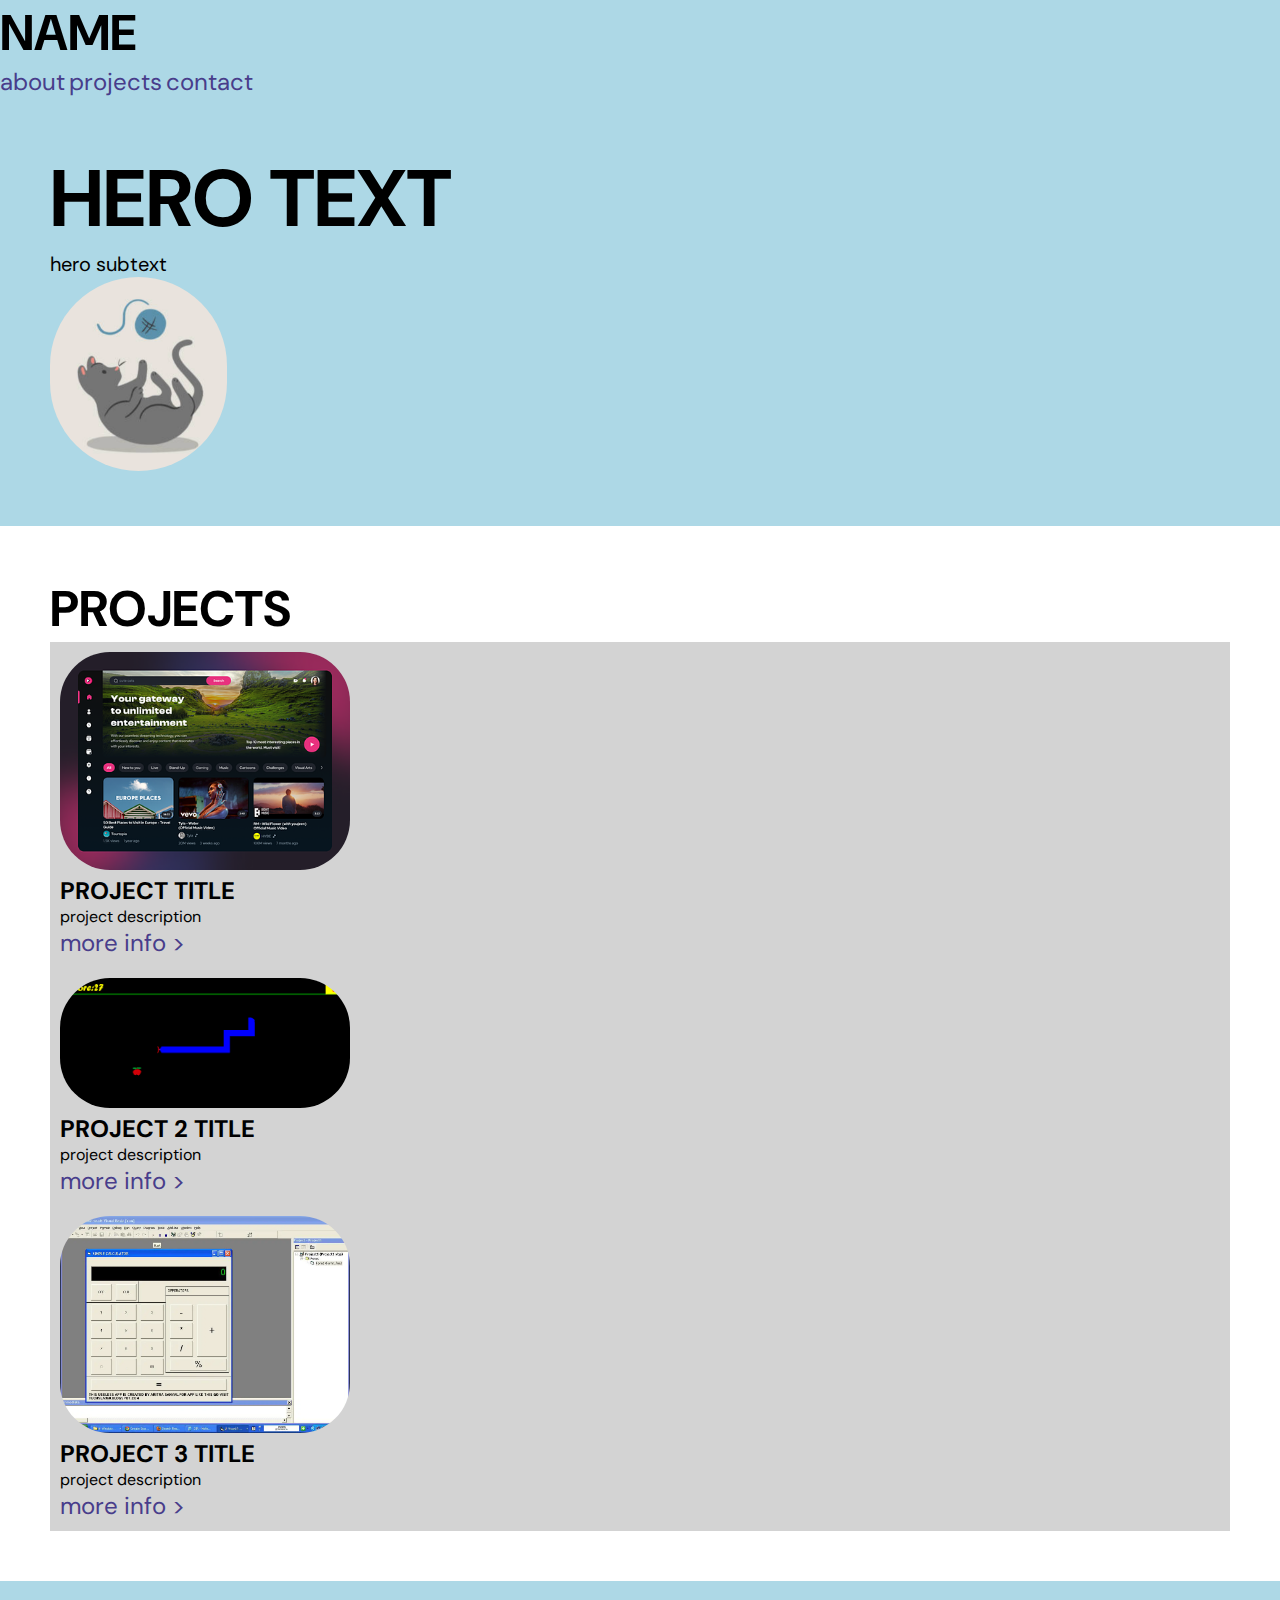
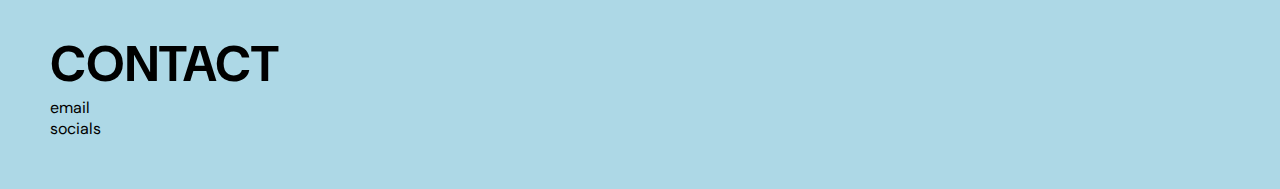
<file: css_workshop/index.html>
<!DOCTYPE html>
<html lang="en">
<head>
    <meta charset="UTF-8">
    <meta name="viewport" content="width=device-width, initial-scale=1.0">
    <link rel="stylesheet" type="text/css" href="styles.css" />
    <title>Personal Portfolio</title>
</head>
<body>
    <div id="hero">
        <div id="header">
            <h1>NAME</h1>
            <ul>
                <li><a href="#hero-content">about</a></li>
                <li><a href="#projects">projects</a></li>
                <li><a href="#contact">contact</a></li>
            </ul>
        </div>

        <div id="hero-content">
            <h1 id="hero-text">HERO TEXT</h1>
            <p id="hero-subtext">hero subtext</p>
            <img id="hero-image" src="../assets/hero-cat.png" alt="hero_image"/>
        </div>
    </div>

    <div id="projects">
        <h1>PROJECTS</h1>
        <div class="card">
            <img id="project-image" src="../assets/project-website.png" alt="project_image"/>
            <div class="card-content">
                <h2>PROJECT TITLE</h2>
                <p>project description</p>
                <a>more info ></a>
            </div>
        </div>
        <div class="card">
            <img id="project-image" src="../assets/project-snake.png" alt="project_image"/>
            <div class="card-content">
                <h2>PROJECT 2 TITLE</h2>
                <p>project description</p>
                <a>more info ></a>
            </div>
        </div>
        <div class="card">
            <img id="project-image" src="../assets/project-calculator.png" alt="project_image"/>
            <div class="card-content">
                <h2>PROJECT 3 TITLE</h2>
                <p>project description</p>
                <a>more info ></a>
            </div>
        </div>
    </div>

    <div id="contact">
        <h1>CONTACT</h1>
        <p>email</p>
        <p>socials</p>
    </div>
</body>
</html>
</file>
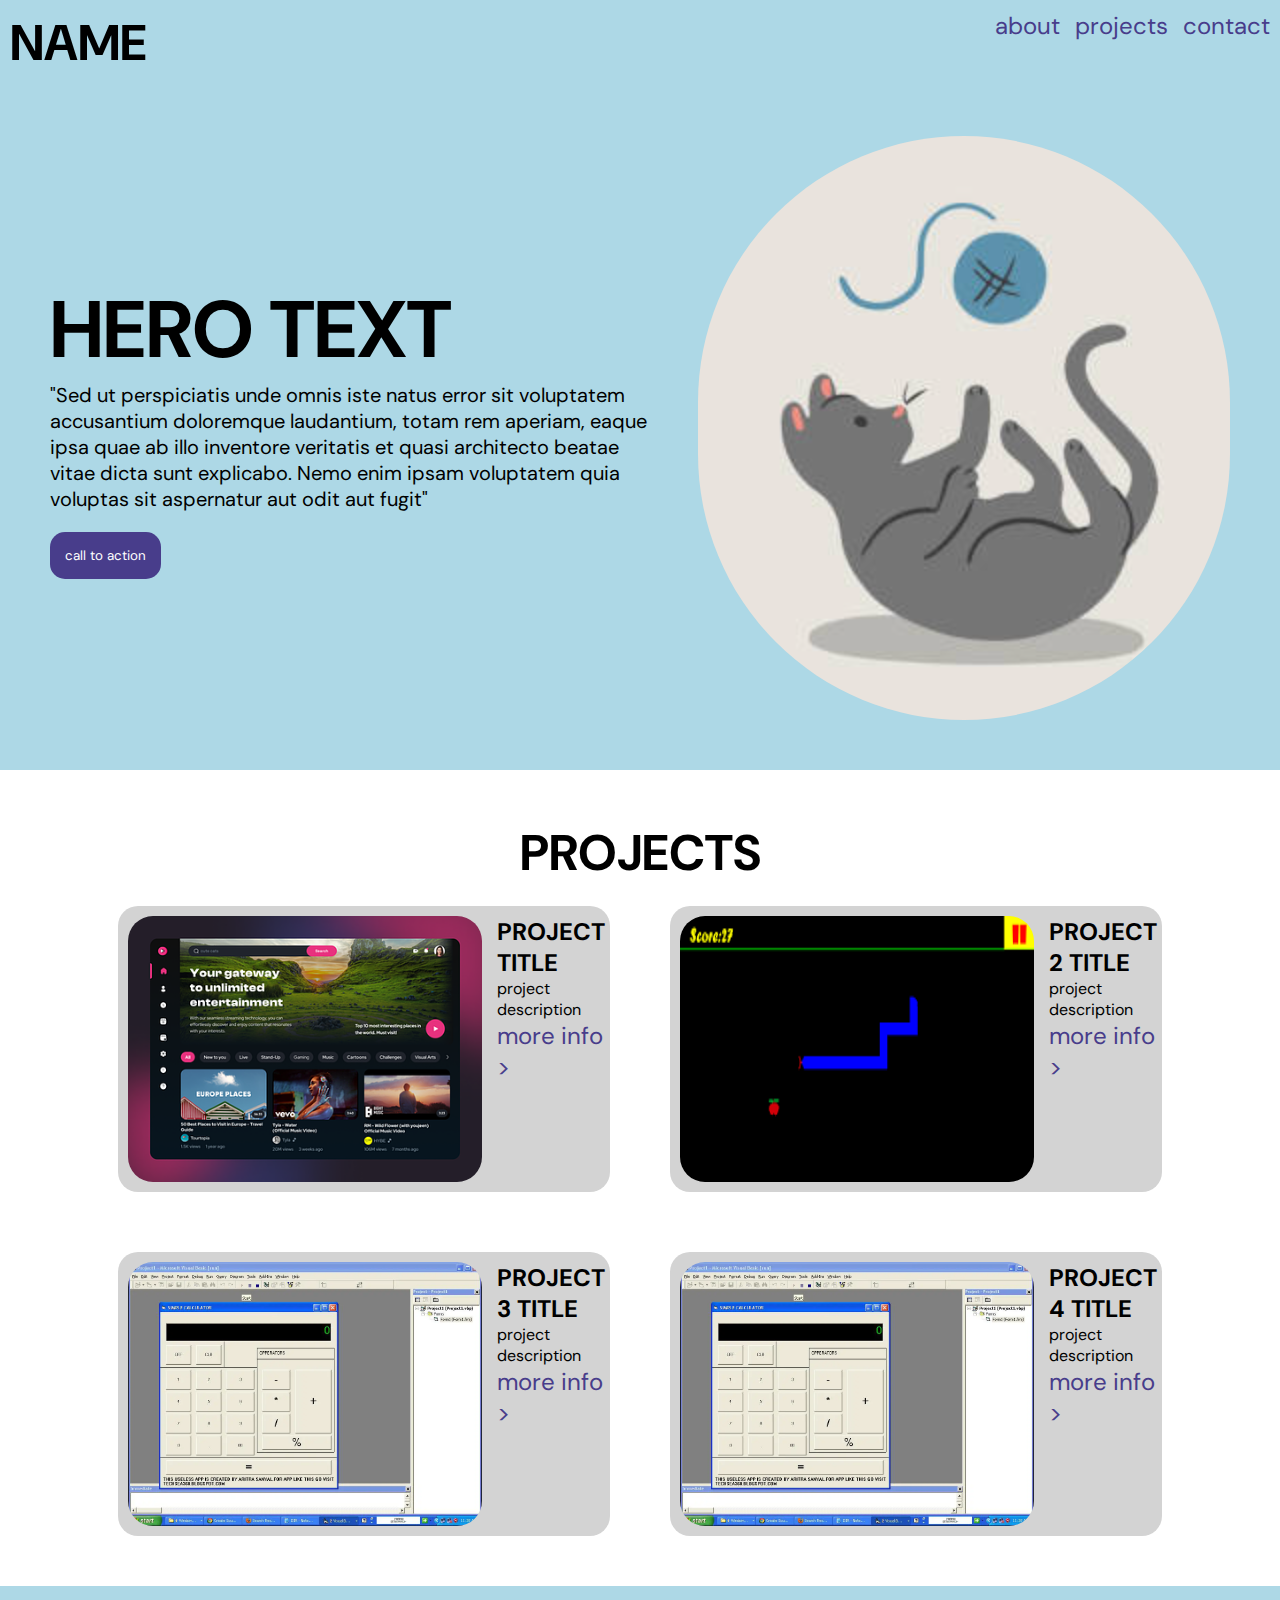
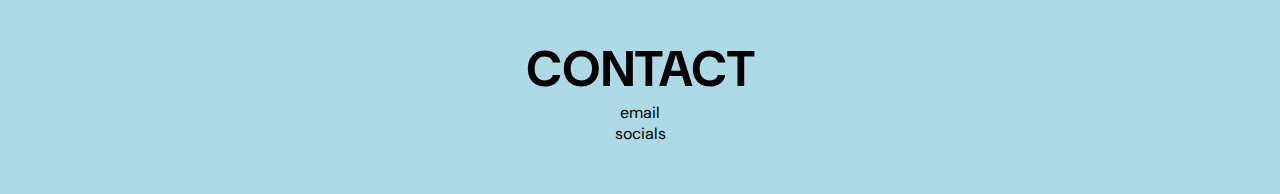
<file: flexbox_workshop/index.html>
<!DOCTYPE html>
<html lang="en">
<head>
    <meta charset="UTF-8">
    <meta name="viewport" content="width=device-width, initial-scale=1.0">
    <link rel="stylesheet" type="text/css" href="styles.css" />
    <title>Personal Portfolio</title>
</head>
<body>
    <div id="hero">
        <div id="header">
            <h1>NAME</h1>
            <ul>
                <li><a href="#hero-content">about</a></li>
                <li><a href="#projects">projects</a></li>
                <li><a href="#contact">contact</a></li>
            </ul>
        </div>

        <div id="hero-content">
            <div class="hero-content-text">
                <h1 id="hero-text">HERO TEXT</h1>
                <p id="hero-subtext">
                    "Sed ut perspiciatis unde omnis iste natus error sit voluptatem accusantium doloremque laudantium, totam rem aperiam, eaque ipsa quae ab illo inventore veritatis et quasi architecto beatae vitae dicta sunt explicabo. Nemo enim ipsam voluptatem quia voluptas sit aspernatur aut odit aut fugit"
                </p>
                <button>call to action</button>
            </div>
            <img id="hero-image" src="../assets/hero-cat.png" alt="hero_image"/>
        </div>
    </div>

    <div id="projects">
        <h1 class="projects-title">PROJECTS</h1>
        <div class="project-content">
            <div class="card">
                <img id="project-image" src="../assets/project-website.png" alt="project_image"/>
                <div class="card-content">
                    <h2>PROJECT TITLE</h2>
                    <p>project description</p>
                    <a>more info ></a>
                </div>
            </div>
            <div class="card">
                <img id="project-image" src="../assets/project-snake.png" alt="project_image"/>
                <div class="card-content">
                    <h2>PROJECT 2 TITLE</h2>
                    <p>project description</p>
                    <a>more info ></a>
                </div>
            </div>
            <div class="card">
                <img id="project-image" src="../assets/project-calculator.png" alt="project_image"/>
                <div class="card-content">
                    <h2>PROJECT 3 TITLE</h2>
                    <p>project description</p>
                    <a>more info ></a>
                </div>
            </div>
            <div class="card">
                <img id="project-image" src="../assets/project-calculator.png" alt="project_image"/>
                <div class="card-content">
                    <h2>PROJECT 4 TITLE</h2>
                    <p>project description</p>
                    <a>more info ></a>
                </div>
            </div>
    </div>
    </div>

    <div id="contact">
        <h1>CONTACT</h1>
        <p>email</p>
        <p>socials</p>
    </div>
</body>
</html>
</file>
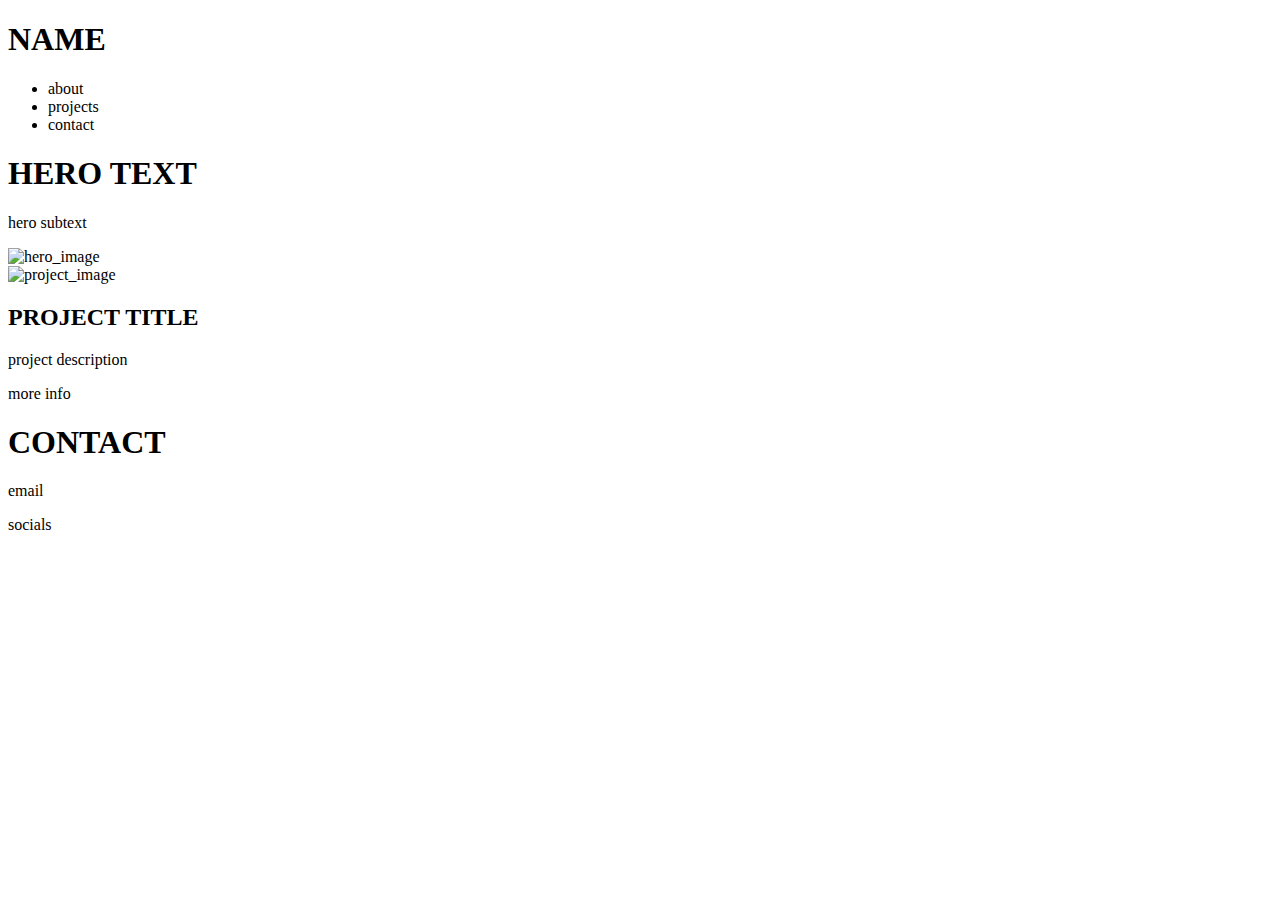
<file: html_workshop/index.html>
<!DOCTYPE html>
<html lang="en">
<head>
    <meta charset="UTF-8">
    <meta name="viewport" content="width=device-width, initial-scale=1.0">
    <title>Personal Portfolio</title>
</head>
<body>
    <div class="header">
        <h1>NAME</h1>
        <ul>
            <li>about</li>
            <li>projects</li>
            <li>contact</li>
        </ul>
    </div>

    <div class="hero">
        <h1>HERO TEXT</h1>
        <p>hero subtext</p>
        <img alt="hero_image"/>
    </div>

    <div class="projects">
        <div class="card">
            <img alt="project_image"/>
            <h2>PROJECT TITLE</h2>
            <p>project description</p>
            <a>more info</a>
        </div>
    </div>

    <div class="contact">
        <h1>CONTACT</h1>
        <p>email</p>
        <p>socials</p>
    </div>
</body>
</html>
</file>
<file: css_workshop/styles.css>
@import url('https://fonts.googleapis.com/css2?family=DM+Sans:opsz@9..40&display=swap');

* {
    margin: 0;
    padding: 0;
    border: 0;
    font-family: 'DM Sans', sans-serif;
    scroll-behavior: smooth;
}

ul {
    list-style-type: none;
}

li {
    display: inline-block;
}

h1 {
    font-size: 50px;
    font-weight: bolder;
}

a {
    color: darkslateblue;
    text-decoration: none;
    font-size: 24px;
}


#hero, #contact {
    background-color: lightblue;
}

#hero-content, #projects, #contact {
    padding: 50px;
}

#hero-image {
    border-radius: 300px;
    width: 15%;
    height: auto;
}

#hero-text {
    font-size: 80px;
}

#hero-subtext {
    font-size: 20px;
}

#project-image {
    border-radius: 50px;
    width: 25%;
    height: auto;
}

.card {
    background-color: lightgray;
    padding: 10px;
}
</file>
<file: flexbox_workshop/styles.css>
/* css workshop */

@import url('https://fonts.googleapis.com/css2?family=DM+Sans:opsz@9..40&display=swap');

* {
    margin: 0;
    padding: 0;
    border: 0;
    font-family: 'DM Sans', sans-serif;
    scroll-behavior: smooth;
}

ul {
    list-style-type: none;

}

li {
    display: inline-block;
}

h1 {
    font-size: 50px;
    font-weight: bolder;
}

a {
    color: darkslateblue;
    text-decoration: none;
    font-size: 24px;
}


#hero, #contact {
    background-color: lightblue;
}

#hero-content, #projects, #contact {
    padding: 50px;
}

#hero-image {
    border-radius: 300px;
    width: 80%;
    height: auto;
}

#hero-text {
    font-size: 80px;
}

#hero-subtext {
    font-size: 20px;
}

button {
    background-color: darkslateblue;
    color: white;
    padding: 15px;
    border-radius: 15px;
    margin-top: 20px;
}

#project-image {
    border-radius: 25px;
    width: 75%;
    height: auto;
}

/* flexbox workshop */
#header {
    display: flex;
    padding: 10px;
    justify-content: space-between;
}

ul {
    display: flex;
    gap: 15px;
}

#hero-content {
    display: flex;
    align-items: center;
    gap: 50px;
}

#projects {
    display: flex;
    flex-direction: column;
    align-items: center;
}

.projects-title {
    margin-bottom: 20px;
}

.project-content {
    display: flex;
    flex-wrap: wrap;
    justify-content: center;
    gap: 60px;
}

.card {
    display: flex;
    gap: 15px;
    background-color: lightgray;
    padding: 10px;
    border-radius: 20px;
    width: 40%;
}

#contact {
    display: flex;
    flex-direction: column;
    align-items: center;
}
</file>
